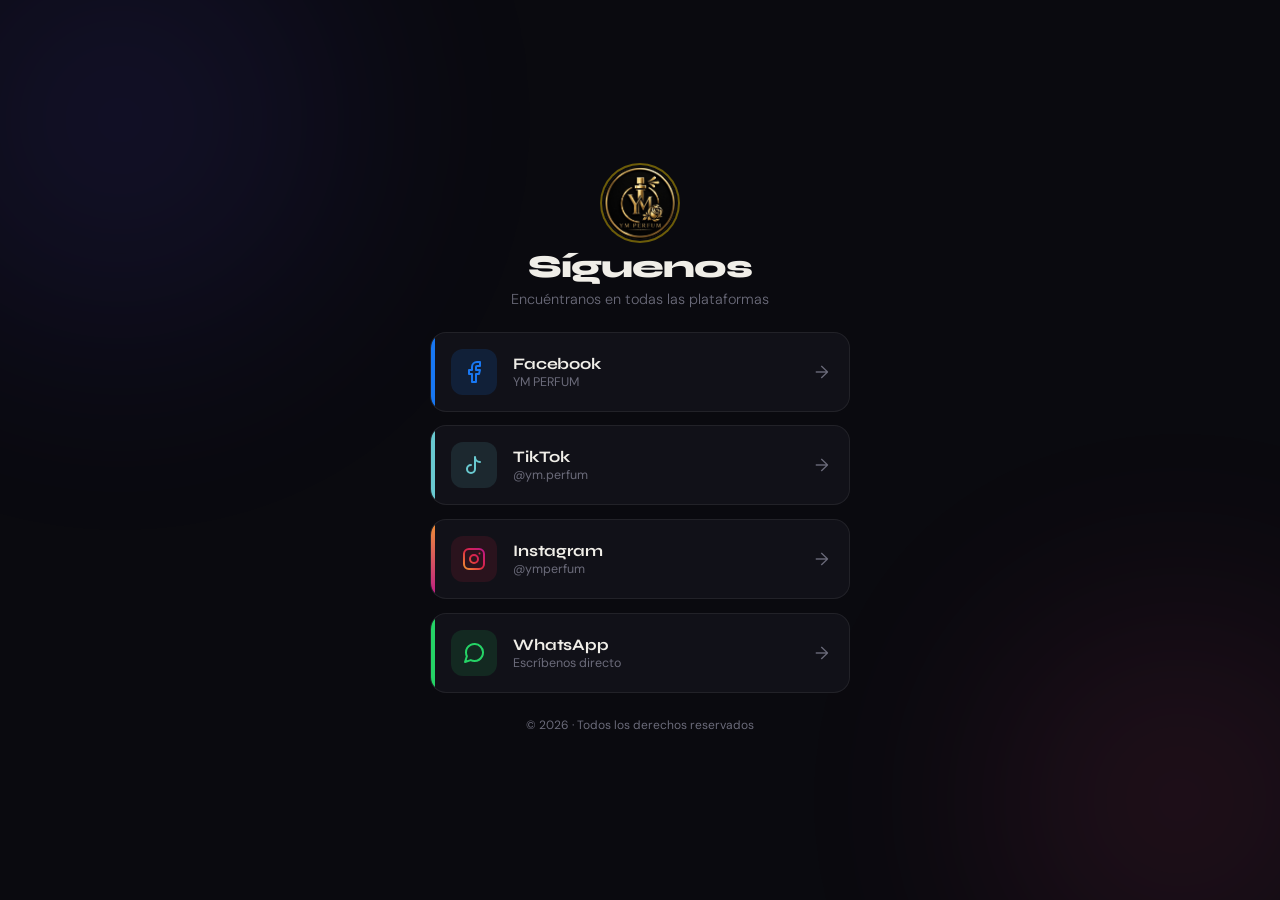
<file: index.htm>
<!DOCTYPE html>
<html lang="es">
<head>
  <meta charset="UTF-8" />
  <meta name="viewport" content="width=device-width, initial-scale=1.0"/>
  <title>YM Perfum</title>
  <link href="https://fonts.googleapis.com/css2?family=Syne:wght@700;800&family=DM+Sans:wght@300;400;500&display=swap" rel="stylesheet"/>
  <link rel="stylesheet" href="styles.css"/>
  <link rel="icon" type="image/jpeg" href="[data-uri]"/>
</head>
<body>

<div class="container">

  <div class="header">
    <img class="logo" src="[data-uri]" alt="YM Perfum"/>
    <h1>Síguenos</h1>
    <p>Encuéntranos en todas las plataformas</p>
  </div>

  <div class="links">

    <a class="link-card fb" href="https://www.facebook.com/share/1LGXxk8zp4/" target="_blank" rel="noopener">
      <div class="icon-wrap">
        <svg viewBox="0 0 24 24" fill="none" xmlns="http://www.w3.org/2000/svg">
          <path d="M18 2h-3a5 5 0 0 0-5 5v3H7v4h3v8h4v-8h3l1-4h-4V7a1 1 0 0 1 1-1h3z" stroke="#1877F2" stroke-width="2" stroke-linecap="round" stroke-linejoin="round"/>
        </svg>
      </div>
      <div class="info">
        <div class="name">Facebook</div>
        <div class="handle">YM PERFUM</div>
      </div>
      <span class="arrow">→</span>
    </a>

    <a class="link-card tt" href="https://www.tiktok.com/@ym.perfum?_r=1&_t=ZS-96o0V1t37rh" target="_blank" rel="noopener">
      <div class="icon-wrap">
        <svg viewBox="0 0 24 24" fill="none" xmlns="http://www.w3.org/2000/svg">
          <path d="M9 12a4 4 0 1 0 4 4V4a5 5 0 0 0 5 5" stroke="#69C9D0" stroke-width="2" stroke-linecap="round" stroke-linejoin="round"/>
        </svg>
      </div>
      <div class="info">
        <div class="name">TikTok</div>
        <div class="handle">@ym.perfum</div>
      </div>
      <span class="arrow">→</span>
    </a>

    <a class="link-card ig" href="https://www.instagram.com/ymperfum?igsh=dGJnbm0ydDlvbWtp" target="_blank" rel="noopener">
      <div class="icon-wrap">
        <svg viewBox="0 0 24 24" fill="none" xmlns="http://www.w3.org/2000/svg">
          <rect x="2" y="2" width="20" height="20" rx="5" ry="5" stroke="url(#ig-grad)" stroke-width="2"/>
          <circle cx="12" cy="12" r="4" stroke="url(#ig-grad)" stroke-width="2"/>
          <circle cx="17.5" cy="6.5" r="1" fill="#dc2743"/>
          <defs>
            <linearGradient id="ig-grad" x1="2" y1="22" x2="22" y2="2" gradientUnits="userSpaceOnUse">
              <stop stop-color="#f09433"/>
              <stop offset="0.5" stop-color="#dc2743"/>
              <stop offset="1" stop-color="#bc1888"/>
            </linearGradient>
          </defs>
        </svg>
      </div>
      <div class="info">
        <div class="name">Instagram</div>
        <div class="handle">@ymperfum</div>
      </div>
      <span class="arrow">→</span>
    </a>

    <a class="link-card wa" href="https://wa.link/1njkx0" target="_blank" rel="noopener">
      <div class="icon-wrap">
        <svg viewBox="0 0 24 24" fill="none" xmlns="http://www.w3.org/2000/svg">
          <path d="M21 11.5a8.38 8.38 0 0 1-.9 3.8 8.5 8.5 0 0 1-7.6 4.7 8.38 8.38 0 0 1-3.8-.9L3 21l1.9-5.7a8.38 8.38 0 0 1-.9-3.8 8.5 8.5 0 0 1 4.7-7.6 8.38 8.38 0 0 1 3.8-.9h.5a8.48 8.48 0 0 1 8 8v.5z" stroke="#25D366" stroke-width="2" stroke-linecap="round" stroke-linejoin="round"/>
        </svg>
      </div>
      <div class="info">
        <div class="name">WhatsApp</div>
        <div class="handle">Escríbenos directo</div>
      </div>
      <span class="arrow">→</span>
    </a>

  </div>

  <p class="footer">© 2026 · Todos los derechos reservados</p>
</div>

<script src="script.js"></script>
</body>
</html>
</file>
<file: styles.css>
*, *::before, *::after { box-sizing: border-box; margin: 0; padding: 0; }

:root {
  --bg: #0a0a0f;
  --card: #111118;
  --border: rgba(255,255,255,0.07);
  --text: #f0eee8;
  --muted: #6b6b7a;
}

html, body { height: 100%; }

body {
  font-family: 'DM Sans', sans-serif;
  background: var(--bg);
  color: var(--text);
  display: flex;
  align-items: center;
  justify-content: center;
  min-height: 100vh;
  padding: 2rem 1rem;
  overflow-x: hidden;
}

body::before, body::after {
  content: '';
  position: fixed;
  border-radius: 50%;
  filter: blur(120px);
  opacity: 0.18;
  pointer-events: none;
  z-index: 0;
}
body::before {
  width: 600px; height: 600px;
  background: radial-gradient(circle, #5c4aff, transparent 70%);
  top: -180px; left: -180px;
}
body::after {
  width: 500px; height: 500px;
  background: radial-gradient(circle, #ff4a8d, transparent 70%);
  bottom: -150px; right: -150px;
}

.container {
  position: relative;
  z-index: 1;
  width: 100%;
  max-width: 420px;
  display: flex;
  flex-direction: column;
  align-items: center;
  gap: 1.5rem;
}

/* Header */
.header {
  text-align: center;
  animation: fadeUp 0.6s ease both;
}

.logo {
  width: 72px;
  height: 72px;
  border-radius: 50%;
  object-fit: cover;
  margin: 0 auto 0.75rem;
  display: block;
  box-shadow: 0 0 0 2px var(--bg), 0 0 0 4px rgba(255,215,0,0.4);
}


.header h1 {
  font-family: 'Syne', sans-serif;
  font-size: clamp(1.6rem, 5vw, 2rem);
  font-weight: 800;
  letter-spacing: -0.03em;
  line-height: 1;
}

.header p {
  margin-top: 0.4rem;
  font-size: 0.9rem;
  color: var(--muted);
  font-weight: 300;
}

/* Cards */
.links {
  width: 100%;
  display: flex;
  flex-direction: column;
  gap: 0.85rem;
}

.link-card {
  display: flex;
  align-items: center;
  gap: 1rem;
  padding: 1rem 1.25rem;
  border-radius: 16px;
  background: var(--card);
  border: 1px solid var(--border);
  text-decoration: none;
  color: var(--text);
  position: relative;
  overflow: hidden;
  transition: transform 0.22s cubic-bezier(.34,1.56,.64,1),
              box-shadow 0.22s ease,
              border-color 0.22s ease;
  animation: fadeUp 0.6s ease both;
}

.link-card:hover { transform: translateY(-3px) scale(1.015); }

.link-card::before {
  content: '';
  position: absolute;
  left: 0; top: 0; bottom: 0;
  width: 4px;
  border-radius: 4px 0 0 4px;
}

.link-card::after {
  content: '';
  position: absolute;
  inset: 0;
  background: linear-gradient(120deg, transparent 30%, rgba(255,255,255,0.04) 50%, transparent 70%);
  transform: translateX(-100%);
  transition: transform 0.5s ease;
}
.link-card:hover::after { transform: translateX(100%); }

/* Network colours */
.fb::before { background: #1877F2; }
.tt::before { background: #69C9D0; }
.ig::before { background: linear-gradient(to bottom, #f09433, #bc1888); }
.wa::before { background: #25D366; }

.fb:hover { box-shadow: 0 8px 32px rgba(24,119,242,0.25);  border-color: rgba(24,119,242,0.35); }
.tt:hover { box-shadow: 0 8px 32px rgba(105,201,208,0.22); border-color: rgba(105,201,208,0.3); }
.ig:hover { box-shadow: 0 8px 32px rgba(220,39,67,0.25);   border-color: rgba(220,39,67,0.35); }
.wa:hover { box-shadow: 0 8px 32px rgba(37,211,102,0.25);  border-color: rgba(37,211,102,0.35); }

/* Icons */
.icon-wrap {
  width: 46px; height: 46px;
  border-radius: 12px;
  display: flex; align-items: center; justify-content: center;
  flex-shrink: 0;
}
.fb .icon-wrap { background: rgba(24,119,242,0.15); }
.tt .icon-wrap { background: rgba(105,201,208,0.12); }
.ig .icon-wrap { background: rgba(220,39,67,0.12); }
.wa .icon-wrap { background: rgba(37,211,102,0.12); }

.icon-wrap svg {
  width: 24px; height: 24px;
  transition: transform 0.35s cubic-bezier(.34,1.56,.64,1);
}

.fb:hover .icon-wrap { animation: iconPulse 0.5s ease forwards; }
.tt:hover .icon-wrap { animation: iconPulse 0.5s ease forwards; }
.ig:hover .icon-wrap { animation: iconPulse 0.5s ease forwards; }
.wa:hover .icon-wrap { animation: iconPulse 0.5s ease forwards; }

.fb:hover .icon-wrap svg { transform: rotate(-10deg) scale(1.25); }
.tt:hover .icon-wrap svg { transform: rotate(12deg) scale(1.2); }
.ig:hover .icon-wrap svg { transform: scale(1.3) rotate(-6deg); }
.wa:hover .icon-wrap svg { transform: translateY(-4px) scale(1.2); }

.info { flex: 1; }
.info .name {
  font-family: 'Syne', sans-serif;
  font-weight: 700;
  font-size: 1rem;
  letter-spacing: -0.01em;
}
.info .handle {
  font-size: 0.78rem;
  color: var(--muted);
  margin-top: 1px;
}

.arrow {
  color: var(--muted);
  font-size: 1.1rem;
  transition: color 0.2s, transform 0.2s;
}
.link-card:hover .arrow { color: var(--text); transform: translateX(3px); }

/* Stagger */
.link-card:nth-child(1) { animation-delay: 0.15s; }
.link-card:nth-child(2) { animation-delay: 0.25s; }
.link-card:nth-child(3) { animation-delay: 0.35s; }
.link-card:nth-child(4) { animation-delay: 0.45s; }

/* Footer */
.footer {
  font-size: 0.75rem;
  color: var(--muted);
  animation: fadeUp 0.6s 0.55s ease both;
}

/* Partículas */
.particle {
  position: absolute;
  border-radius: 50%;
  pointer-events: none;
  opacity: 0;
  animation: floatUp 0.8s ease-out forwards;
}

/* Keyframes */
@keyframes iconPulse {
  0%   { transform: scale(1); }
  40%  { transform: scale(1.15); }
  70%  { transform: scale(0.95); }
  100% { transform: scale(1.05); }
}

@keyframes floatUp {
  0%   { opacity: 0.8; transform: translateY(0) scale(1); }
  100% { opacity: 0;   transform: translateY(-45px) scale(0.2); }
}

@keyframes ripple {
  to { transform: scale(2.5); opacity: 0; }
}

@keyframes fadeUp {
  from { opacity: 0; transform: translateY(18px); }
  to   { opacity: 1; transform: translateY(0); }
}

@media (max-width: 360px) {
  .link-card { padding: 0.85rem 1rem; }
  .icon-wrap  { width: 40px; height: 40px; border-radius: 10px; }
  .icon-wrap svg { width: 20px; height: 20px; }
}
</file>
